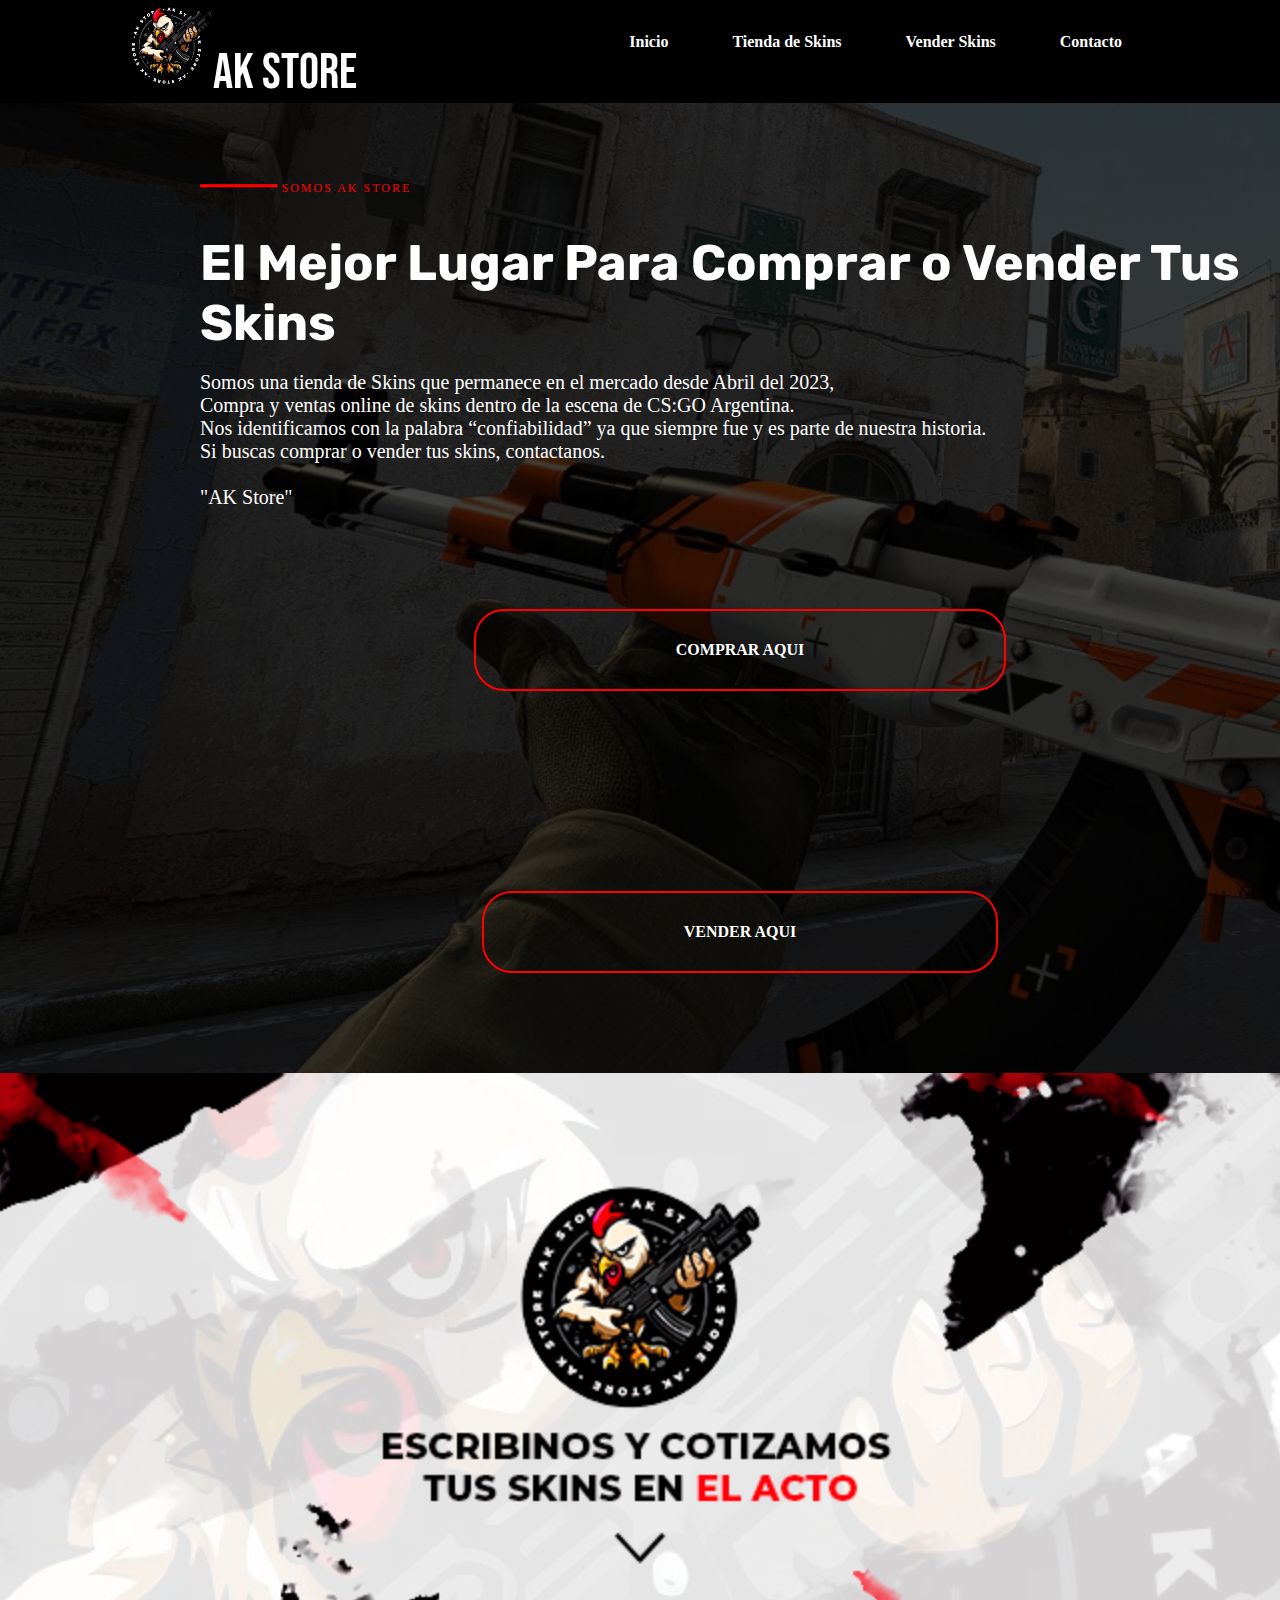
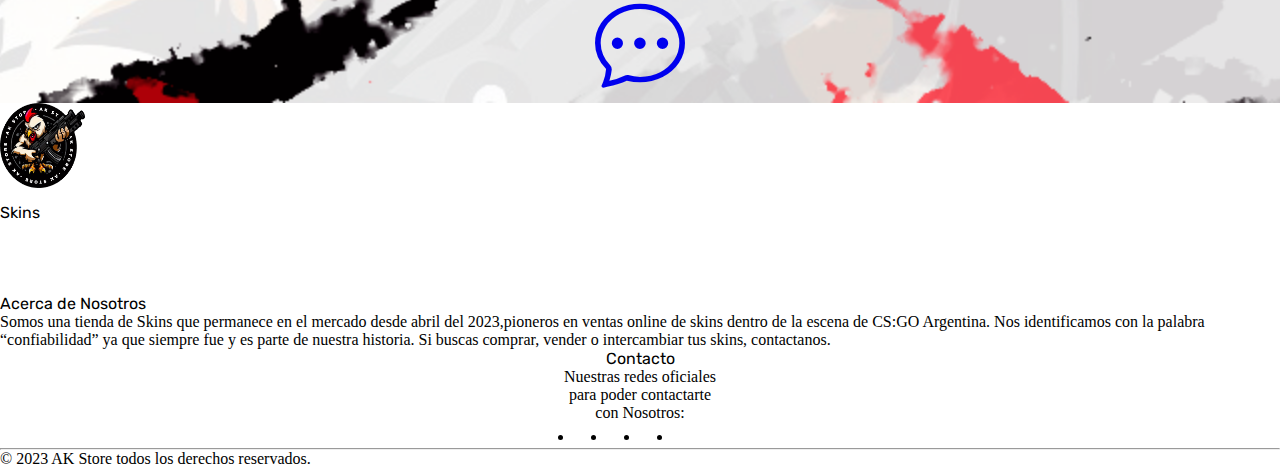
<file: index.html>
<html>

<head>
  <meta charset="UTF-8">
  <meta name="viewport" content="width=device-width, initial-scale=1.0">
  <title>Inicio | AK Store</title>
  <link rel="icon" href="img/logo transparente.png">

  <meta name="description" content="AK Store es una tienda Argentina de skins de csgo, ofrecemos la mejor cotizacion del mercado. Ademas de vender skins tambien las compramos. Podes hablarnos a cualquiera de nuestras redes sociales si queres vendernos skins!"/>
  <meta name="keywords" content="Vender skins csgo,Comprar skins csgo,Csgo skins,Csgo Argentina"/>
  <meta name="robots" content="index"/>

  <meta property:="og:type" content="website"/>
  <meta property:="og:title" content="AK Store compra y venta de skins"/>
  <meta property="og:site_name" content="AK Store"/>
  <meta property:="og:description" content="AK Store es una tienda Argentina de skins de csgo, ofrecemos la mejor cotizacion del mercado. Ademas de vender skins tambien las compramos. Podes hablarnos a cualquiera de nuestras redes sociales si queres vendernos skins!"/>
  <meta property:="og:image" content="https://i.postimg.cc/768PnZQj/portada.png"/>
  <meta property:="og:url" content="https://saimon2004.github.io/"/>

  <!--Fuente-->
  <link rel="preconnect" href="https://fonts.googleapis.com">
  <link rel="preconnect" href="https://fonts.gstatic.com" crossorigin>
  <link href="https://fonts.googleapis.com/css2?family=Rubik:wght@500&display=swap" rel="stylesheet">

  <!--Fuente-->
  <link rel="preconnect" href="https://fonts.googleapis.com">
  <link rel="preconnect" href="https://fonts.gstatic.com" crossorigin>
  <link href="https://fonts.googleapis.com/css2?family=Bebas+Neue&display=swap" rel="stylesheet">
  <!--Iconos-->
  <link rel="stylesheet" href="https://cdn.jsdelivr.net/npm/bootstrap-icons@1.10.5/font/bootstrap-icons.css">
  <!--Boostrap-->
  <link href="https://cdn.jsdelivr.net/npm/bootstrap@5.3.0/dist/css/bootstrap.min.css" rel="stylesheet"
    integrity="sha384-9ndCyUaIbzAi2FUVXJi0CjmCapSmO7SnpJef0486qhLnuZ2cdeRhO02iuK6FUUVM" crossorigin="anonymous">
  <link rel="stylesheet" href="estilo.css">
</head>

<body>

  <!--Header-->
  <header id="Inicio">
    <a href="index.html" class="logo-a">
      <img src="img/logo transparente.png" class="logo-img" alt="Logo">AK STORE
    </a>
    <div>
      <ul>
        <li><a href="index.html">Inicio</a></li>
        <li><a href="tienda.html">Tienda de Skins</a></li>
        <li><a href="#Footer">Vender Skins</a></li>
        <li><a href="#Footer">Contacto</a></li>
      </ul>
    </div>
  </header>

  <!--Main-->
  <main id="Medio"> <br> <br> <br> <br>
    <div class="contenedor-main">
      <span class="topline">Somos AK Store</span>
    </div>

    <br><br>

    <div class="slogan">
      <h1>El Mejor Lugar Para Comprar o Vender Tus Skins</h1>
    </div>

    <br>
    <div class="parafo">
      <p>Somos una tienda de Skins que permanece en el mercado desde Abril del 2023,<br>Compra y ventas online de skins
        dentro de la escena de CS:GO Argentina. <br> Nos identificamos con la palabra “confiabilidad” ya que siempre fue
        y es parte de nuestra historia. <br> Si buscas comprar o vender tus skins, contactanos.</p>
      <br>
      <p>"AK Store"</p>
    </div>

    <div class="btns">
      <a href="tienda.html">Comprar Aqui</a>
      <a href="#Footer">Vender Aqui</a>
    </div>
  </main>

  <!--Section-->
  <section>
    <a href="https://www.instagram.com/akstorecsgo/"><i class="bi bi-chat-dots"></i></a>
  </section>

  <!--Footer-->
  <div id="Footer" class="row footer p-5 bg-black text-white">
    <!--Logo-->
    <div class="col-lg-3 col-md-6 col-sm-12 d-flex logo">
      <a href="#Inicio" class="logo-a"><img src="img/logo transparente.png" class="logo-img">AK STORE</a>
    </div>

    <!-- Skins div-->
    <div class="col-lg-3 col-md-6  skins">
      <p class="h3 mb-3">Skins</p>
      <div class="mb-3">
        <a href="tienda.html">Cuchillos y Guantes</a>
      </div>

      <div class="mb-3">
        <a href="tienda.html">Rifles</a>
      </div>

      <div class="mb-3">
        <a href="tienda.html">Pistolas</a>
      </div>

      <div class="mb-3">
        <a href="tienda.html">Subfusiles y Pesadas</a>
      </div>
    </div>

    <!--Nosotros div-->
    <div class="col-lg-3 col-md-6 col-sm-12 nosotros">
      <p class="h3">Acerca de Nosotros</p>
      <p>Somos una tienda de Skins que permanece en el mercado desde abril del 2023,pioneros en ventas online de skins
        dentro de la escena de CS:GO Argentina. Nos identificamos con la palabra “confiabilidad” ya que siempre fue y es
        parte de nuestra historia. Si buscas comprar, vender o intercambiar tus skins, contactanos.</p>
    </div>

    <!--Contacto div-->
    <div class="col-lg-3 col-md-6 col-sm-12 contacto">
      <p class="h3">Contacto</p>
      <div class="mb-3">
        <p class="">Nuestras redes oficiales <br> para poder contactarte <br> con Nosotros:</p>
      </div>

      <div class="nav-links">
        <ul class="list-unstyled">
          <li class="px-2"><a href="https://discord.gg/WWyRa9qd6U" target="_blank"><i class="bi bi-discord"></i></a>
          </li>
          <li class="px-2"><a href="https://www.facebook.com/profile.php?id=100094442970426" target="_blank"><i
                class="bi bi-facebook"></i></a></li>
          <li class="px-2"><a href="https://www.instagram.com/akstorecsgo/" target="_blank"><i
                class="bi bi-instagram"></i></a></li>
          <li class="px-2"><a href="https://steamcommunity.com/profiles/76561199104036735/" target="_blank"><i
                class="bi bi-steam"></i></a></li>
        </ul>
      </div>
    </div>

    <hr>
    <!--Derechos-->
    <div class="footer-2 text-center">
      <p class="h6 p-1">© 2023 AK Store todos los derechos reservados.</p>
    </div>
  </div>

  <script src="https://cdn.jsdelivr.net/npm/bootstrap@5.3.0/dist/js/bootstrap.bundle.min.js"
    integrity="sha384-geWF76RCwLtnZ8qwWowPQNguL3RmwHVBC9FhGdlKrxdiJJigb/j/68SIy3Te4Bkz"
    crossorigin="anonymous"></script>
</body>

</html>
</file>
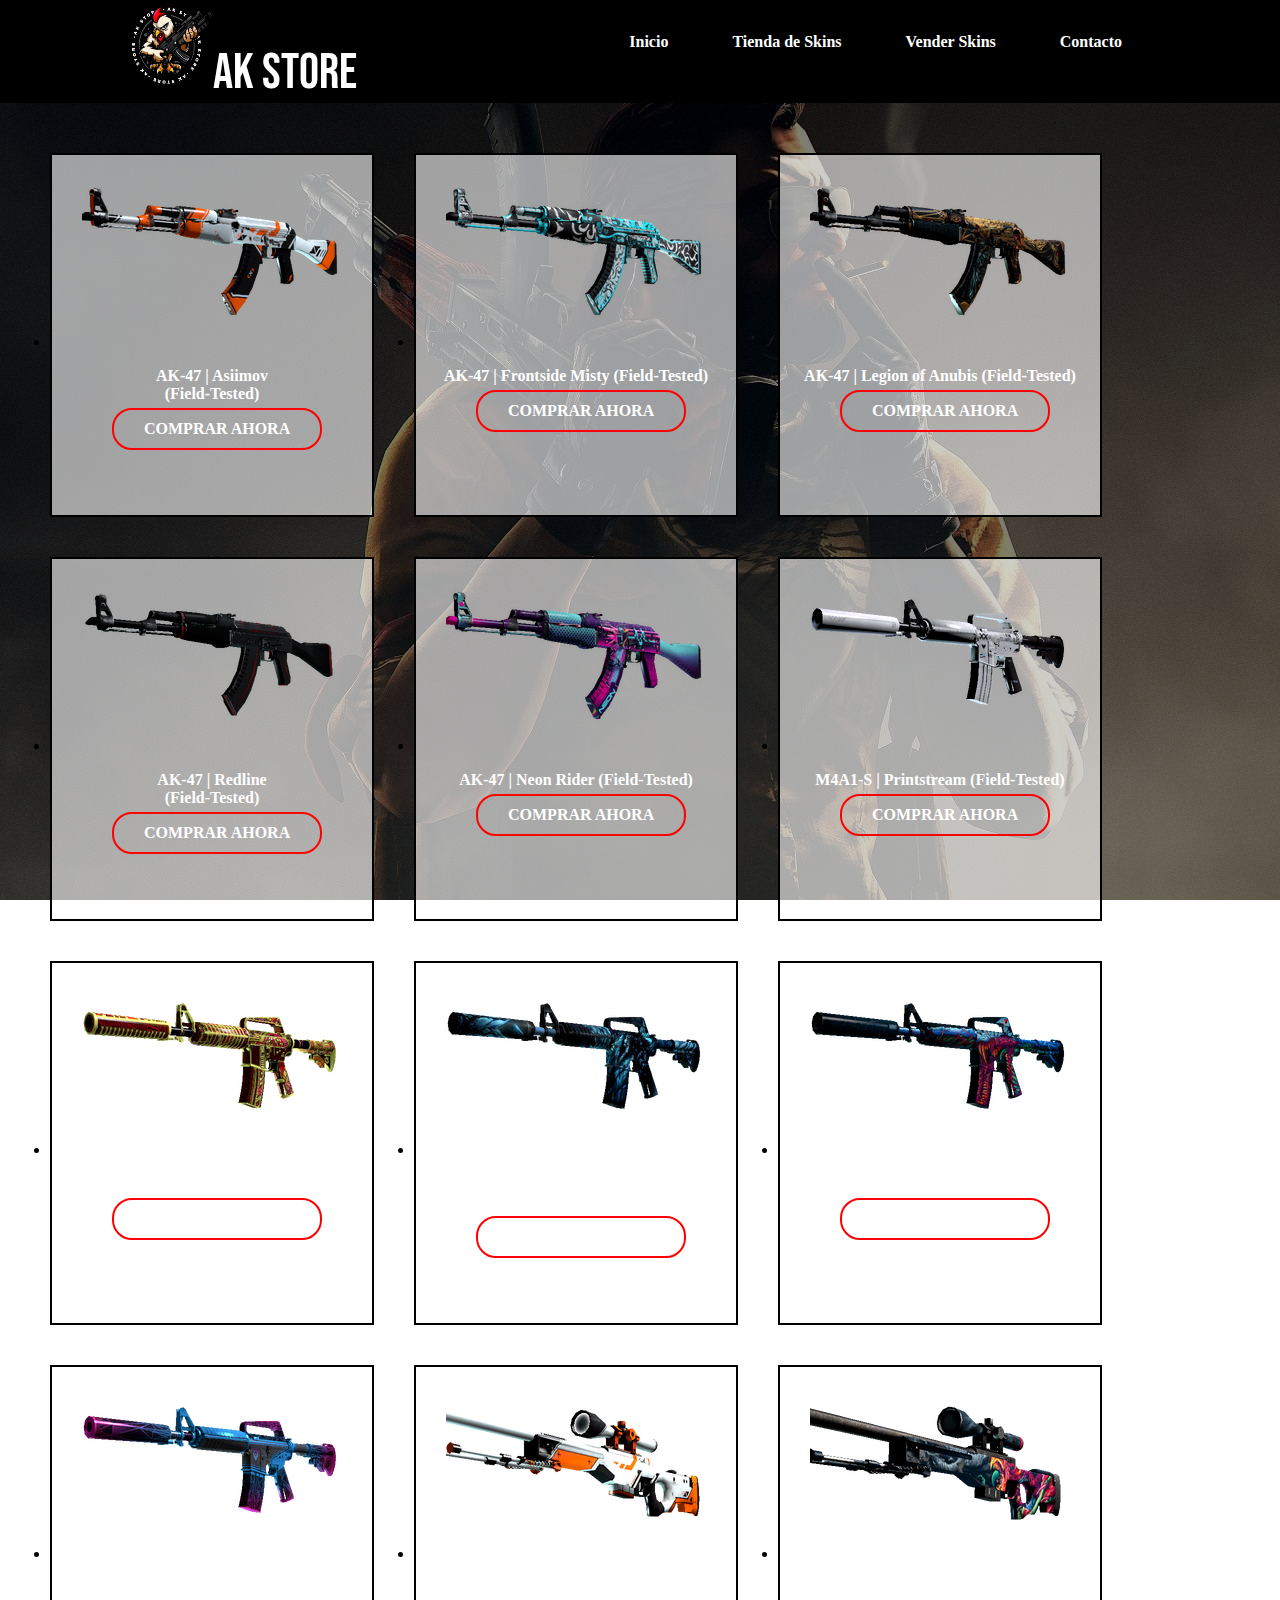
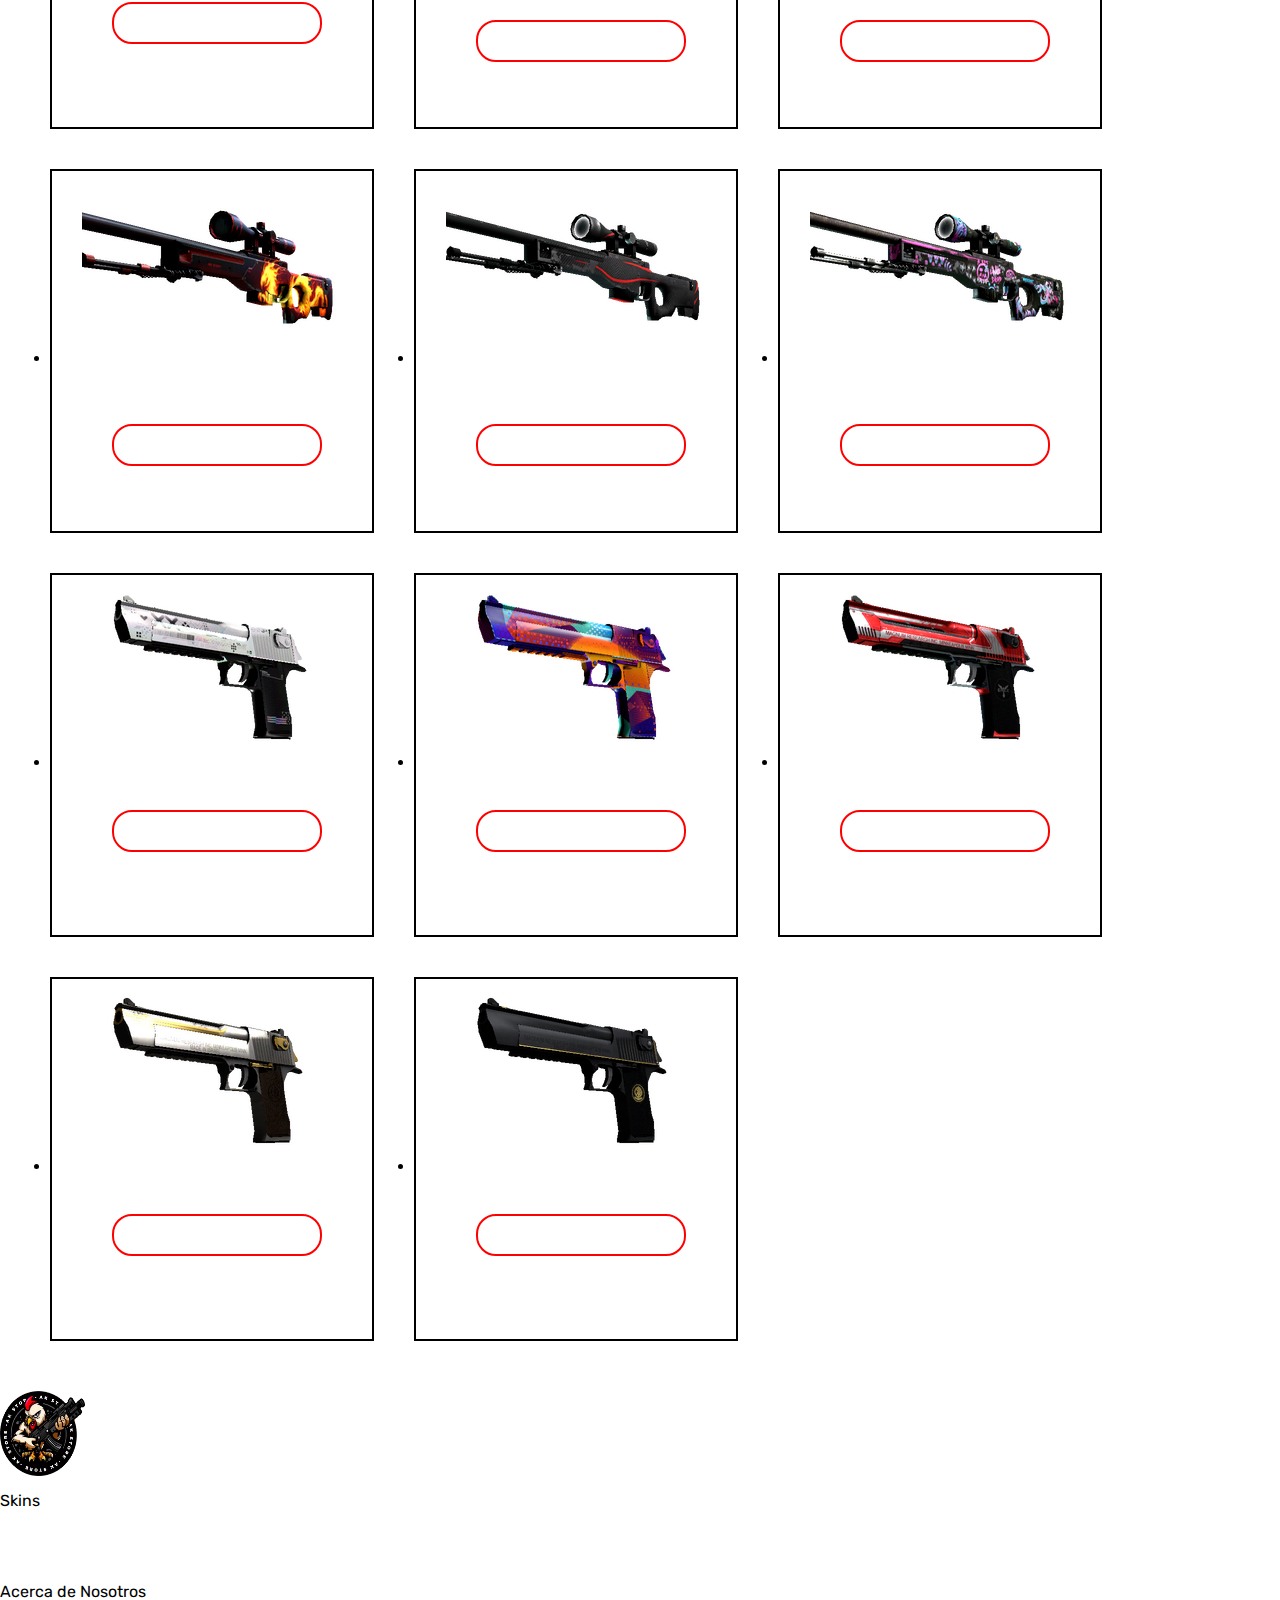
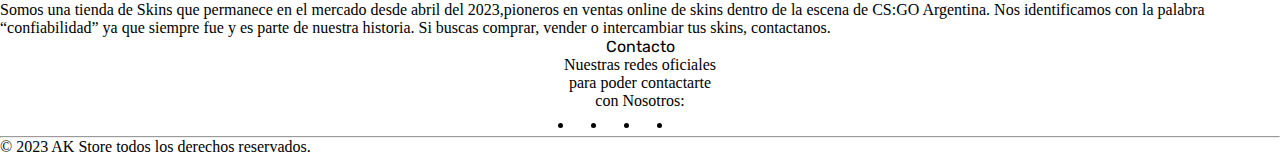
<file: tienda.html>
<html>

<head>
  <meta charset="UTF-8">
  <meta name="viewport" content="width=device-width, initial-scale=1.0">
  <title>Tienda | AK Store</title>
  <link rel="icon" href="img/logo transparente.png">

  <meta name="description" content="AK Store es una tienda Argentina de skins de csgo, ofrecemos la mejor cotizacion del mercado. Ademas de vender skins tambien las compramos. Podes hablarnos a cualquiera de nuestras redes sociales si queres vendernos skins!"/>
  <meta name="keywords" content="Vender skins csgo,Comprar skins csgp,Csgo skins,Csgo Argentina"/>
  <meta name="robots" content="index"/>

  <meta property:="og:type" content="website"/>
  <meta property:="og:title" content="AK Store compra y venta de skins"/>
  <meta property:="og:description" content="AK Store es una tienda Argentina de skins de csgo, ofrecemos la mejor cotizacion del mercado. Ademas de vender skins tambien las compramos. Podes hablarnos a cualquiera de nuestras redes sociales si queres vendernos skins!"/>
  <meta property:="og:image" content="img/logo-transparente.png"/>
  <meta property:="og:url" content="https://saimon2004.github.io/"/>

  <!--Fuente-->
  <link rel="preconnect" href="https://fonts.googleapis.com">
  <link rel="preconnect" href="https://fonts.gstatic.com" crossorigin>
  <link href="https://fonts.googleapis.com/css2?family=Rubik:wght@500&display=swap" rel="stylesheet">

  <!--Fuente-->
  <link rel="preconnect" href="https://fonts.googleapis.com">
  <link rel="preconnect" href="https://fonts.gstatic.com" crossorigin>
  <link href="https://fonts.googleapis.com/css2?family=Bebas+Neue&display=swap" rel="stylesheet">
  <!--logos-->
  <link rel="stylesheet" href="https://cdn.jsdelivr.net/npm/bootstrap-icons@1.10.5/font/bootstrap-icons.css">
  <!--Boostrap-->
  <link href="https://cdn.jsdelivr.net/npm/bootstrap@5.3.0/dist/css/bootstrap.min.css" rel="stylesheet"
    integrity="sha384-9ndCyUaIbzAi2FUVXJi0CjmCapSmO7SnpJef0486qhLnuZ2cdeRhO02iuK6FUUVM" crossorigin="anonymous">
  <link rel="stylesheet" href="estilo.css">
</head>

<body>

  <!--Header-->
  <header id="Inicio">
    <a href="index.html" class="logo-a">
      <img src="img/logo transparente.png" class="logo-img">AK STORE
    </a>
    <div>
      <ul>
        <li><a href="index.html">Inicio</a></li>
        <li><a href="tienda.html">Tienda de Skins</a></li>
        <li><a href="#Footer">Vender Skins</a></li>
        <li><a href="#Footer">Contacto</a></li>
      </ul>
    </div>
  </header>





  <!--Main-->
  <div class="main-tienda-contenedor">
    <ul>
      <!--1ra fila-->
      <li>
        <div class="skin">
          <img src="img/AK-47  Asiimov (Field-Tested).png" class="skin-img">
          <h4 class="skin-texto">AK-47 | Asiimov <br> (Field-Tested)</h4>
          <a href="https://www.instagram.com/akstorecsgo/" target="_blank">Comprar Ahora</a>
        </div>
      </li>

      <li>
        <div class="skin">
          <img src="img/AK-47  Frontside Misty (Field-Tested).png" class="skin-img">
          <h4 class="skin-texto">AK-47 | Frontside Misty (Field-Tested)</h4>
          <a href="https://www.instagram.com/akstorecsgo/" target="_blank">Comprar Ahora</a>
        </div>
      </li>

      <li>
        <div class="skin">
          <img src="img/AK-47  Legion of Anubis (Field-Tested).png" class="skin-img">
          <h4 class="skin-texto">AK-47 | Legion of Anubis (Field-Tested)</h4>
          <a href="https://www.instagram.com/akstorecsgo/" target="_blank">Comprar Ahora</a>
        </div>
      </li>

      <li>
        <div class="skin">
          <img src="img/AK-47  Redline (Field-Tested).png" class="skin-img">
          <h4 class="skin-texto"> AK-47 | Redline <br> (Field-Tested)</h4>
          <a href="https://www.instagram.com/akstorecsgo/" target="_blank">Comprar Ahora</a>
        </div>
      </li>

      <li>
        <div class="skin">
          <img src="img/AK-47  Neon Rider (Field-Tested).png" class="skin-img">
          <h4 class="skin-texto">AK-47 | Neon Rider (Field-Tested)</h4>
          <a href="https://www.instagram.com/akstorecsgo/" target="_blank">Comprar Ahora</a>
        </div>
      </li>
      <!--2da fila-->
      <li>
        <div class="skin">
          <img src="img/M4A1-S  Printstream (Field-Tested).png" class="skin-img">
          <h4 class="skin-texto"> M4A1-S | Printstream (Field-Tested)</h4>
          <a href="https://www.instagram.com/akstorecsgo/" target="_blank">Comprar Ahora</a>
        </div>
      </li>

      <li>
        <div class="skin">
          <img src="img/M4A1-S  Chantico's Fire (Well-Worn).png" class="skin-img">
          <h4 class="skin-texto"> M4A1-S | Chantico's Fire (Well-Worn) </h4>
          <a href="https://www.instagram.com/akstorecsgo/" target="_blank">Comprar Ahora</a>
        </div>
      </li>

      <li>
        <div class="skin">
          <img src="img/M4A1-S  Nightmare (Field-Tested).png" class="skin-img">
          <h4 class="skin-texto"> M4A1-S | Nightmare <br> (Field-Tested) </h4>
          <a href="https://www.instagram.com/akstorecsgo/" target="_blank">Comprar Ahora</a>
        </div>
      </li>

      <li>
        <div class="skin">
          <img src="img/M4A1-S  Hyper Beast (Minimal Wear).png" class="skin-img">
          <h4 class="skin-texto">M4A1-S | Hyper Beast (Minimal Wear)</h4>
          <a href="https://www.instagram.com/akstorecsgo/" target="_blank">Comprar Ahora</a>
        </div>
      </li>

      <li>
        <div class="skin">
          <img src="img/M4A1-S  Decimator (Minimal Wear).png" class="skin-img">
          <h4 class="skin-texto">M4A1-S | Decimator (Minimal Wear)</h4>
          <a href="https://www.instagram.com/akstorecsgo/" target="_blank">Comprar Ahora</a>
        </div>
      </li>
      <!--3ra fila-->
      <li>
        <div class="skin">
          <img src="img/AWP  Asiimov (Field-Tested).png" class="skin-img">
          <h4 class="skin-texto">AWP Asiimov <br> (Field-Tested)</h4>
          <a href="https://www.instagram.com/akstorecsgo/" target="_blank">Comprar Ahora</a>
        </div>
      </li>

      <li>
        <div class="skin">
          <img src="img/AWP  Hyper Beast (Field-Tested).png" class="skin-img">
          <h4 class="skin-texto">AWP Hyper Beast <br> (Field-Tested)</h4>
          <a href="https://www.instagram.com/akstorecsgo/" target="_blank">Comprar Ahora</a>
        </div>
      </li>

      <li>
        <div class="skin">
          <img src="img/AWP  Wildfire (Field-Tested).png" class="skin-img">
          <h4 class="skin-texto">AWP Wildfire <br> (Field-Tested)</h4>
          <a href="https://www.instagram.com/akstorecsgo/" target="_blank">Comprar Ahora</a>
        </div>
      </li>

      <li>
        <div class="skin">
          <img src="img/AWP  Redline (Field-Tested).png" class="skin-img">
          <h4 class="skin-texto">AWP Redline <br> (Field-Tested)</h4>
          <a href="https://www.instagram.com/akstorecsgo/" target="_blank">Comprar Ahora</a>
        </div>
      </li>

      <li>
        <div class="skin">
          <img src="img/AWP  Fever Dream (Field-Tested).png" class="skin-img">
          <h4 class="skin-texto">AWP Fever Dream <br> (Field-Tested)</h4>
          <a href="https://www.instagram.com/akstorecsgo/" target="_blank">Comprar Ahora</a>
        </div>
      </li>
      <!--4ta fila-->
      <li>
        <div class="skin">
          <img src="img/Desert Eagle  Printstream (Field-Tested).png" class="skin-img">
          <h4 class="skin-texto">Desert Eagle | Printstream (Field-Tested)</h4>
          <a href="https://www.instagram.com/akstorecsgo/" target="_blank">Comprar Ahora</a>
        </div>
      </li>

      <li>
        <div class="skin">
          <img src="img/Desert Eagle  Ocean Drive (Field-Tested).png" class="skin-img">
          <h4 class="skin-texto">Desert Eagle Ocean Drive (Field-Tested)</h4>
          <a href="https://www.instagram.com/akstorecsgo/" target="_blank">Comprar Ahora</a>
        </div>
      </li>

      <li>
        <div class="skin">
          <img src="img/Desert Eagle  Code Red (Field-Tested).png" class="skin-img">
          <h4 class="skin-texto">Desert Eagle Code Red (Field-Tested)</h4>
          <a href="https://www.instagram.com/akstorecsgo/" target="_blank">Comprar Ahora</a>
        </div>
      </li>

      <li>
        <div class="skin">
          <img src="img/Desert Eagle  Pilot (Factory New).png" class="skin-img">
          <h4 class="skin-texto">Desert Eagle Pilot (Factory New)</h4>
          <a href="https://www.instagram.com/akstorecsgo/" target="_blank">Comprar Ahora</a>
        </div>
      </li>

      <li>
        <div class="skin">
          <img src="img/Desert Eagle  Conspiracy (Minimal Wear).png" class="skin-img">
          <h4 class="skin-texto">Desert Eagle Conspiracy (Minimal Wear)</h4>
          <a href="https://www.instagram.com/akstorecsgo/" target="_blank">Comprar Ahora</a>
        </div>
      </li>
    </ul>
  </div>

  <!--Footer-->
  <div id="Footer" class="row footer p-5 bg-black text-white">
    <!--Logo-->
    <div class="col-lg-3 col-md-6 col-sm-12 d-flex logo">
      <a href="#Inicio" class="logo-a"><img src="img/logo transparente.png" class="logo-img">AK STORE</a>
    </div>

    <!-- Skins div-->
    <div class="col-lg-3 col-md-6  skins">
      <p class="h3 mb-3">Skins</p>
      <div class="mb-3">
        <a href="#">Cuchillos y Guantes</a>
      </div>

      <div class="mb-3">
        <a href="#">Rifles</a>
      </div>

      <div class="mb-3">
        <a href="#">Pistolas</a>
      </div>

      <div class="mb-3">
        <a href="#">Subfusiles y Pesadas</a>
      </div>
    </div>

    <!--Nosotros div-->
    <div class="col-lg-3 col-md-6 col-sm-12 nosotros">
      <p class="h3">Acerca de Nosotros</p>
      <p>Somos una tienda de Skins que permanece en el mercado desde abril del 2023,pioneros en ventas online de skins
        dentro de la escena de CS:GO Argentina. Nos identificamos con la palabra “confiabilidad” ya que siempre fue y es
        parte de nuestra historia. Si buscas comprar, vender o intercambiar tus skins, contactanos.</p>
    </div>

    <!--Contacto div-->
    <div class="col-lg-3 col-md-6 col-sm-12 contacto">
      <p class="h3">Contacto</p>
      <div class="mb-3">
        <p class="">Nuestras redes oficiales <br> para poder contactarte <br> con Nosotros:</p>
      </div>

      <div class="nav-links">
        <ul class="list-unstyled">
          <li class="px-2"><a href="https://discord.gg/WWyRa9qd6U" target="_blank"><i class="bi bi-discord"></i></a>
          </li>
          <li class="px-2"><a href="https://www.facebook.com/profile.php?id=100092536815886" target="_blank"><i
                class="bi bi-facebook"></i></a></li>
          <li class="px-2"><a href="https://www.instagram.com/akstorecsgo/" target="_blank"><i
                class="bi bi-instagram"></i></a></li>
          <li class="px-2"><a href="https://steamcommunity.com/profiles/76561199104036735/" target="_blank"><i
                class="bi bi-steam"></i></a></li>
        </ul>
      </div>
    </div>

    <hr>
    <!--Derechos-->
    <div class="footer-2 text-center">
      <p class="h6 p-1">© 2023 AK Store todos los derechos reservados.</p>
    </div>
  </div>

  <script src="https://cdn.jsdelivr.net/npm/bootstrap@5.3.0/dist/js/bootstrap.bundle.min.js"
    integrity="sha384-geWF76RCwLtnZ8qwWowPQNguL3RmwHVBC9FhGdlKrxdiJJigb/j/68SIy3Te4Bkz"
    crossorigin="anonymous"></script>
</body>

</html>
</file>
<file: estilo.css>
*
{
    padding: 0;
    margin: 0;
}

html
{
    scroll-behavior: smooth;
    overflow-x: hidden;
}

/* Header  15-88*/      
header
{
    background-color:black ;
    display: flex;
    justify-content: space-between;
    padding-top: 3px;
    padding-left: 10%;
    padding-right: 10%;
    min-width: 600px;
}
    
.logo-img
{
    width: 85px;
    height: 85px;

}

.logo-a
{
    text-decoration: none;
    color: white;
    font-size: 50px;
    font-family: 'Bebas Neue', sans-serif;
   
}

header ul li
{
   list-style: none;
   display: inline-block;
   margin: 30px;
   position: relative;
}

header ul li a
{
    text-decoration: none;
    color: white;
    font-weight: bold;
}


header ul li::after
{
    content: "";
    height: 3px;    
    width: 0%;
    background-color: red;
    position: absolute;
    left: 0;
    bottom: -6px;
    transition: 0.5s;
}


header ul li:hover::after
{
    width: 100%;
    transition: 0.3s;
}

header ul li a:hover
{
    color: red;
    transition: 0.5s;
}

/* Main */
main
{
    min-width: 600px;
    padding-left: 200px;
    margin-top: 0px;
    background-image:linear-gradient(to right,rgb(0 0 0/.75),rgb(0 0 0 /.75)), url('img/best-ak-47-skins.jpg');
    background-size: cover;
    background-repeat: no-repeat;
}

.contenedor-main
{
    font-size: 18px;
    width: 50%;
}

.contenedor-main::before
{
    content: '━━━━━━━';
    letter-spacing: 1x;
    color: red;
}

.topline
{
    color: red;
    text-transform: uppercase;
    letter-spacing: 2px;
    font-size: 12px;
}

.slogan h1
{
    color: white;
    font-family: 'Rubik',sans-serif;
    font-size: 50px;
}

.parafo
{
    color: white;
    font-size: 20px;
}


.btns
{   
    display: flex;
    justify-content: center;
    flex-wrap: wrap;
}

.btns a
{
    text-decoration: none;
    border-radius: 30px;
    color: white;
    background-color: transparent;
    margin: 100px 40px;
    padding: 30px 200px;
    font-weight: bold;
    border: 2px solid red;
    text-transform: uppercase;   
}

.btns a:hover
{
   background-color: red;
   transition: 0.7s;
}

/* Section */
section
{
    min-width: 600px;
    height: 70%;
    background-image: url('img/portada.png');
    background-position: center;
    background-size: cover;
    background-repeat: no-repeat;
    display: flex;
    justify-content: center;
    align-items: flex-end;
}

section a
{
    margin-bottom: 5px;
}

section .bi 
{
    font-size: 90px;  
}

/*Footer*/
#Footer
{
    min-width: 600px;
}

.footer a
{
    color: White;

}

.contacto
{
    text-align: center;
}

.nav-links ul 
{
    display: flex;
    justify-content: center;
}

.h3
{
    font-family: 'Rubik', sans-serif;
}

.bi
{
    font-size: 23px;
    padding: 5px;
}

i:hover
{
    color: red;
    transition: 0.5s;
}

.footer-2
{
    height: 1px;
}

/* Tienda.html */

.main-tienda-contenedor
{
    
    background: fixed;
    background-image: linear-gradient(to right,rgb(0 0 0/.5),rgb(0 0 0 /.5)),url(img/Fondo-tienda.jpg);
    padding: 50px;
    min-width: 600px;
}


.main-tienda-contenedor ul
{
    display: flex;
    flex-wrap: wrap;
    gap: 40px;
}

.skin-img
{
   margin-left: 30px;
}


.skin
{
    height: 360px;
    width: 320px;
    background-color: rgba(255, 255, 255, 0.617);
    border: 2px solid black;
}


.skin-texto
{
   margin-top: 20px;
   text-align: center;
   font-weight: bold;
   color: white;
}

.main-tienda-contenedor ul li a
{
    
    text-decoration: none;
    color: white;
    background-color: transparent;
    font-weight: bold;
    border-radius: 20px;
    padding: 10px 30px;
    border: 2px solid red;
    text-transform: uppercase;   
    display: inline-block;
    margin-left: 60px;
    margin-top: 5px;

}

.main-tienda-contenedor ul li a:hover
{
    background-color: red;
    transition: 0.5s;
}

/* Responsive */

@media only screen and (max-width:480px)
{
    /* Header Responsive */
    header
    {   
        width: 100%;
        flex-wrap: nowrap;
        flex-direction: column;
        padding-left: 0%;
        padding-right: 0%;
        background-color: black;
    }


    header  ul
    {
        width: 100%;
        margin: 0px;
        display: flex;
        justify-content: space-evenly;
    }

    header  ul li
    {
        margin: 5px;
        font-size: 15px;
       
    }

    .logo-a
    {
        display: flex;
        justify-content: center;
        margin-top: 10px;
    }

    /* Main Responsive */

    #Medio
    {
        padding-left: 00px;
        padding: 30px 30px;
    }

}

@media only screen and (min-width:481px) and (max-width:768px)
{
    /* Header Responsive */
    header
    {
        width: 100%;
        padding-left: 0%;
        padding-right: 0%;
        flex-direction: column;
        background-color: black;
    }

    header ul
    {
        width: 100%;
        display: flex;
        justify-content: space-evenly;
        margin: 0px;
    }

    header ul li
    {

        margin: 5px;
        font-size: 15px;
    }

    .logo-a
    {
        display: flex;
        justify-content: center;
        margin-top: 10px;
    }

    /* Main Responsive */
    #Medio
    {
        padding-left: 00px;
        padding: 30px 30px;
    }
}

@media only screen and (min-width:769px) and (max-width:1017px)
{
    /* Header Responsive */
    header
    {
        width: 100%;
        padding-left: 0%;
        padding-right: 0%;
    }

    header ul
    {
        display: flex;
        justify-content: space-evenly;
        margin-top: 3px;
    }

    header ul li
    {
        margin-left: 20px;
        font-size: 15px;
    }

    .logo-a
    {
        margin:3px
    }

    /* Main Responsive */
    #Medio
    {
        padding-left: 00px;
        padding: 30px 30px;
    }
}

/* Footer Responsive */

@media (max-width:991px)
{
    
    .skins
    {
        margin-top: 30px;
    }
    
    .nosotros
    {
       margin-top: 10px;
    }
    
    .contacto
    {   

        text-align: left;
        margin-top: 10px;
    }
    
    .nav-links ul
    {
        display: flex;
        justify-content: left;
        
    }
    
}


@media (min-width:992px ) and (max-width:1082px)
{
    
    .logo-a
    {
        font-size: 42px;
    }
}
</file>
